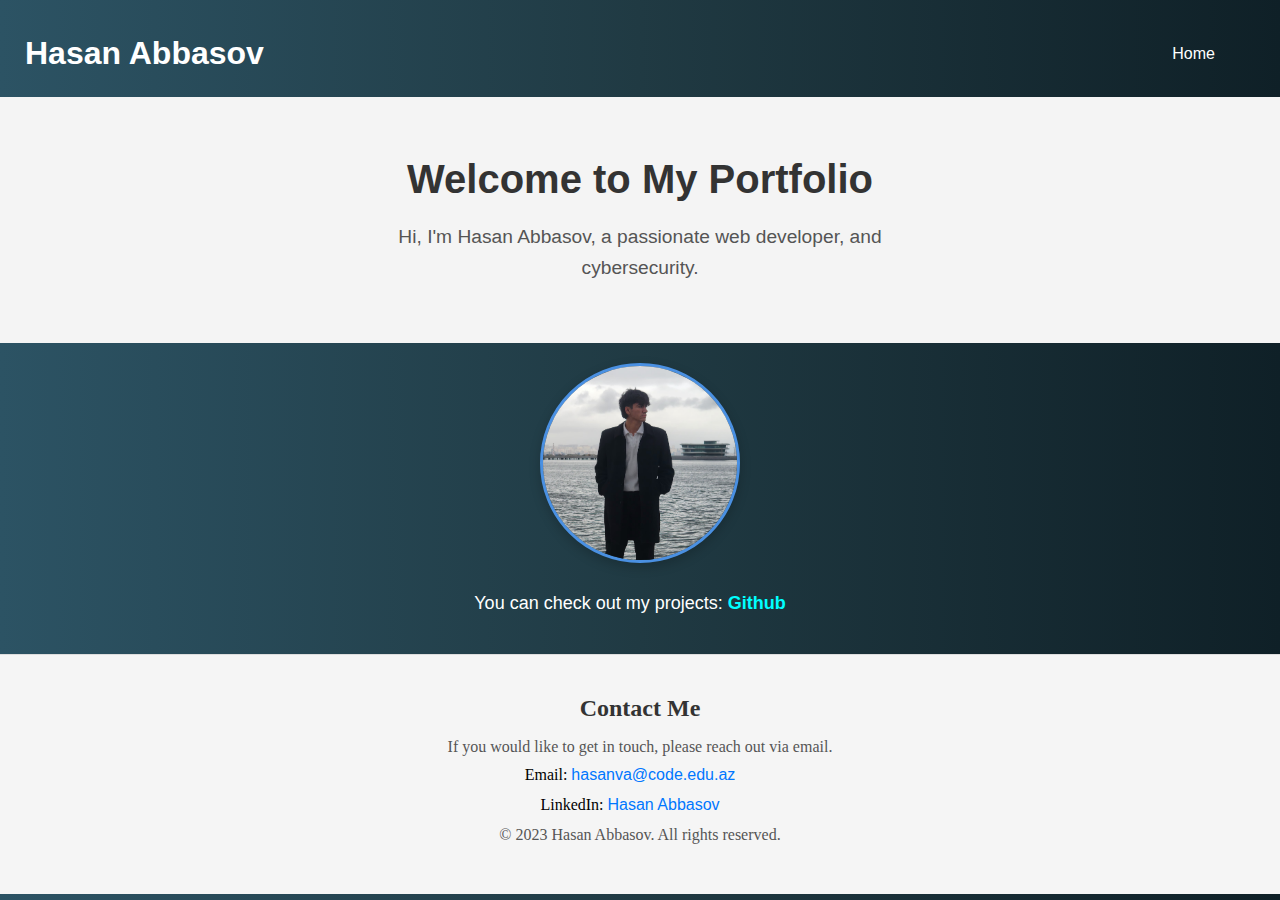
<file: index.html>
<!DOCTYPE html>
<html lang="en">

<head>
    <meta charset="UTF-8">
    <meta name="viewport" content="width=device-width, initial-scale=1.0">
    <title>Hasan Abbasov</title>
    <link rel="stylesheet" href="./style.css">
    <link rel="shortcut icon" href="./logo.png" type="image/x-icon">
</head>

<body>
    <nav>
        <h1>Hasan Abbasov</h1>

        <div class="nav_bar">
            <ul class="nav-list">
                <li class="home-li"><a href="#home">Home</a></li>
            </ul>
        </div>
    </nav>
    <main>
        <section id="home" class="home-section">
            <h2>Welcome to My Portfolio</h2>
            <p>Hi, I'm Hasan Abbasov, a passionate web developer, and cybersecurity.</p>
        </section>

        <div class="my_photo"> <img src="./my_photo.jpg" alt="Hasan Abbasov">
        </div>

        <section id="projects" class="projects-section">
            <div>You can check out my projects: <a href="https://github.com/abbasovhasan" target="_blank">Github</a></div>
        </section>
    </main>
    <footer>
        <section id="contact" class="contact-section">
            <h2>Contact Me</h2>
            <p>If you would like to get in touch, please reach out via email.</p>
            <div>Email: <a href="mailto:hasanva@code.edu.az">hasanva@code.edu.az</a></div>
            <div>LinkedIn: <a href="https://www.linkedin.com/in/hasan-abbasov-24508b263/" target="_blank">Hasan
                    Abbasov</a></div>
            <p>&copy; 2023 Hasan Abbasov. All rights reserved.</p>
        </section>
    </footer>
</body>

</html>
</file>
<file: style.css>
*{
    margin: 0;
    padding: 0;
    box-sizing: border-box;
}

body{
    background: #0F2027;  /* fallback for old browsers */
    background: -webkit-linear-gradient(to right, #2C5364, #203A43, #0F2027);  /* Chrome 10-25, Safari 5.1-6 */
    background: linear-gradient(to right, #2C5364, #203A43, #0F2027); /* W3C, IE 10+/ Edge, Firefox 16+, Chrome 26+, Opera 12+, Safari 7+ */
}
nav{
    display: flex;
    justify-content: space-between;
    align-items: center;
    margin: 25px;
}
.nav_bar{
    
    justify-content: right;
    align-items: right;
    color: #fff;
    font-size: 1rem;
    font-family: 'Poppins', sans-serif;
}
h1{
    display: inline;
    font-size: 2rem;
    color: #fff;
    font-family: 'Poppins', sans-serif;
    text-align: left;
    margin-top: 10px;
    justify-content: left;
}
li, a{
    text-decoration: none;
    list-style: none;
    color: #fff;
    font-family: 'Poppins', sans-serif;
}

.home-li, a{
    margin-right: 20px;
    margin-top: 10px;
}

.home-section {
    background-color: #f4f4f4;  /* Açıq boz fon */
    padding: 60px 20px;
    text-align: center;
    font-family: 'Segoe UI', Tahoma, Geneva, Verdana, sans-serif;
}

.home-section h2 {
    font-size: 2.5rem;
    color: #333;
    margin-bottom: 20px;
}

.home-section p {
    font-size: 1.2rem;
    color: #555;
    max-width: 600px;
    margin: 0 auto;
    line-height: 1.6;
}
.my_photo img {
    width: 200px;
    height: 200px;
    object-fit: cover;
    border-radius: 50%;
    border: 3px solid #4a90e2;
    box-shadow: 0 4px 12px rgba(0, 0, 0, 0.2);
    display: block;
    margin: 20px auto;
}

/* Project bölməsi */
.projects-section {
    text-align: center;
    margin-top: 30px;
    font-family: 'Segoe UI', Tahoma, Geneva, Verdana, sans-serif;
    font-size: 18px;
    color: white;
}

.projects-section a {
    color:aqua;
    font-weight: bold;
    text-decoration: none;
    transition: color 0.3s ease;
}

.projects-section a:hover {
    color: bisque;
    text-decoration: underline;
}
footer {
    background-color: #f5f5f5;
    padding: 40px 20px;
    text-align: center;
    border-top: 1px solid #ddd;
    margin-top: 40px;
}

.contact-section h2 {
    font-size: 24px;
    color: #333;
    margin-bottom: 16px;
}

.contact-section p {
    font-size: 16px;
    color: #555;
    margin-bottom: 10px;
}

.contact-section a {
    color: #0077ff;
    text-decoration: none;
    font-weight: 500;
    transition: color 0.3s ease;
}

.contact-section a:hover {
    color: #0050b3;
    text-decoration: underline;
}

.contact-section div {
    margin-bottom: 12px;
}
</file>
<file: TestFolder/style.css>
*{
    margin: 0;
    padding: 0;
    box-sizing: border-box;
}

body{
    background: #0F2027;  /* fallback for old browsers */
    background: -webkit-linear-gradient(to right, #2C5364, #203A43, #0F2027);  /* Chrome 10-25, Safari 5.1-6 */
    background: linear-gradient(to right, #2C5364, #203A43, #0F2027); /* W3C, IE 10+/ Edge, Firefox 16+, Chrome 26+, Opera 12+, Safari 7+ */
}
nav{
    display: flex;
    justify-content: space-between;
    align-items: center;
    margin: 25px;
}
.nav_bar{
    
    justify-content: right;
    align-items: right;
    color: #fff;
    font-size: 1rem;
    font-family: 'Poppins', sans-serif;
}
h1{
    display: inline;
    font-size: 2rem;
    color: #fff;
    font-family: 'Poppins', sans-serif;
    text-align: left;
    margin-top: 10px;
    justify-content: left;
}
li, a{
    text-decoration: none;
    list-style: none;
    color: #fff;
    font-family: 'Poppins', sans-serif;
}

.home-li, a{
    margin-right: 20px;
    margin-top: 10px;
}

.home-section {
    background-color: #f4f4f4;  /* Açıq boz fon */
    padding: 60px 20px;
    text-align: center;
    font-family: 'Segoe UI', Tahoma, Geneva, Verdana, sans-serif;
}

.home-section h2 {
    font-size: 2.5rem;
    color: #333;
    margin-bottom: 20px;
}

.home-section p {
    font-size: 1.2rem;
    color: #555;
    max-width: 600px;
    margin: 0 auto;
    line-height: 1.6;
}
.my_photo img {
    width: 200px;
    height: 200px;
    object-fit: cover;
    border-radius: 50%;
    border: 3px solid #4a90e2;
    box-shadow: 0 4px 12px rgba(0, 0, 0, 0.2);
    display: block;
    margin: 20px auto;
}

/* Project bölməsi */
.projects-section {
    text-align: center;
    margin-top: 30px;
    font-family: 'Segoe UI', Tahoma, Geneva, Verdana, sans-serif;
    font-size: 18px;
    color: white;
}

.projects-section a {
    color:aqua;
    font-weight: bold;
    text-decoration: none;
    transition: color 0.3s ease;
}

.projects-section a:hover {
    color: bisque;
    text-decoration: underline;
}
footer {
    background-color: #f5f5f5;
    padding: 40px 20px;
    text-align: center;
    border-top: 1px solid #ddd;
    margin-top: 40px;
}

.contact-section h2 {
    font-size: 24px;
    color: #333;
    margin-bottom: 16px;
}

.contact-section p {
    font-size: 16px;
    color: #555;
    margin-bottom: 10px;
}

.contact-section a {
    color: #0077ff;
    text-decoration: none;
    font-weight: 500;
    transition: color 0.3s ease;
}

.contact-section a:hover {
    color: #0050b3;
    text-decoration: underline;
}

.contact-section div {
    margin-bottom: 12px;
}
</file>
